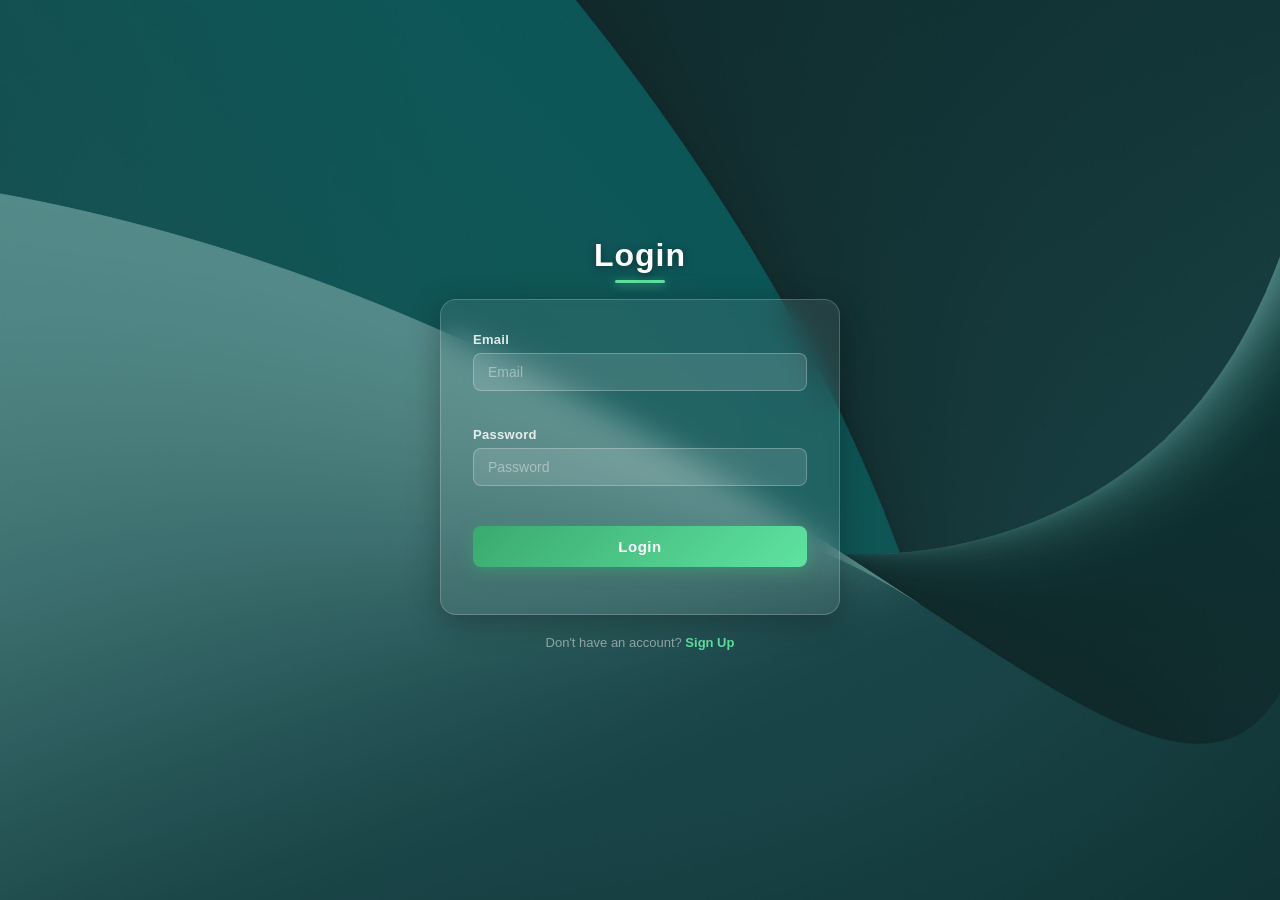
<file: frontend/login.html>
<!doctype html>
<html lang="en">
  <head>
    <meta charset="UTF-8" />
    <meta name="viewport" content="width=device-width, initial-scale=1.0" />

    <!-- ══ Primary SEO ══════════════════════════════════════════════ -->
    <title>Login — Signup System</title>
    <meta name="description"        content="Log in to your account on Signup System. Access your profile securely with your email and password." />
    <meta name="robots"             content="noindex, nofollow" />
    <link rel="canonical"           href="https://mahmoudawad.rf.gd/frontend/login.html" />

    <!-- ══ Open Graph (Facebook / WhatsApp / LinkedIn) ═════════════ -->
    <meta property="og:type"        content="website" />
    <meta property="og:title"       content="Login — Signup System" />
    <meta property="og:description" content="Log in to your account securely." />
    <meta property="og:url"         content="https://mahmoudawad.rf.gd/frontend/login.html" />
    <meta property="og:image"       content="https://mahmoudawad.rf.gd/frontend/images/SEO/login.png" />
    <meta property="og:image:width" content="1280" />
    <meta property="og:image:height"content="720" />
    <meta property="og:locale"      content="en_US" />
    <meta property="og:site_name"   content="Signup System" />

    <!-- ══ Twitter Card ════════════════════════════════════════════ -->
    <meta name="twitter:card"        content="summary_large_image" />
    <meta name="twitter:title"       content="Login — Signup System" />
    <meta name="twitter:description" content="Log in to your account securely." />
    <meta name="twitter:image"       content="https://mahmoudawad.rf.gd/frontend/images/SEO/login.png" />

    <!-- ══ Favicon ═════════════════════════════════════════════════ -->
    <link rel="icon" type="image/svg+xml" href="images/SEO/logo.svg" />

    <!-- ══ Styles ══════════════════════════════════════════════════ -->
    <link rel="stylesheet" href="css/login.css" />
  </head>
  <body>
    <main>
      <h1>Login</h1>

      <form id="loginForm" action="../backend/login.php" method="post">
        <div class="input-group">
          <label for="email">Email</label>
          <input type="email" id="email" name="email" placeholder="Email" required />
          <span class="error-msg" id="error-email"></span>
        </div>

        <div class="input-group">
          <label for="password">Password</label>
          <input type="password" id="password" name="password" placeholder="Password" required />
          <span class="error-msg" id="error-password"></span>
        </div>

        <button type="submit">Login</button>
        <div class="success-msg" id="success-msg"></div>
      </form>

      <p class="auth-link">Don't have an account? <a href="signup.html">Sign Up</a></p>
    </main>
    <!-- ده لسه هذاكرو بس انا مطبق وعايز الحك انام عشان اجي السيشن فايق 😁 -->

    <script>
      const form = document.getElementById("loginForm");

      form.addEventListener("submit", async function (e) {
        e.preventDefault();

        // Clear previous errors
        document.querySelectorAll(".error-msg").forEach((el) => (el.textContent = ""));
        document.getElementById("success-msg").textContent = "";

        const formData = new FormData(form);

        try {
          const res = await fetch("../backend/login.php", {
            method: "POST",
            body: formData,
          });

          const data = await res.json();

          if (data.success) {
            document.getElementById("success-msg").textContent = data.message || "Login successful!";
            // Redirect after short delay
            setTimeout(() => {
              window.location.href = data.redirect || "dashboard.html";
            }, 1000);
          } else {
            for (const [field, msg] of Object.entries(data.errors || {})) {
              const el = document.getElementById("error-" + field);
              if (el) el.innerHTML = msg;
            }
          }
        } catch (err) {
          document.getElementById("success-msg").style.color = "#ff8080";
          document.getElementById("success-msg").textContent = "Connection error. Please try again.";
        }
      });
    </script>
  </body>
</html>
</file>
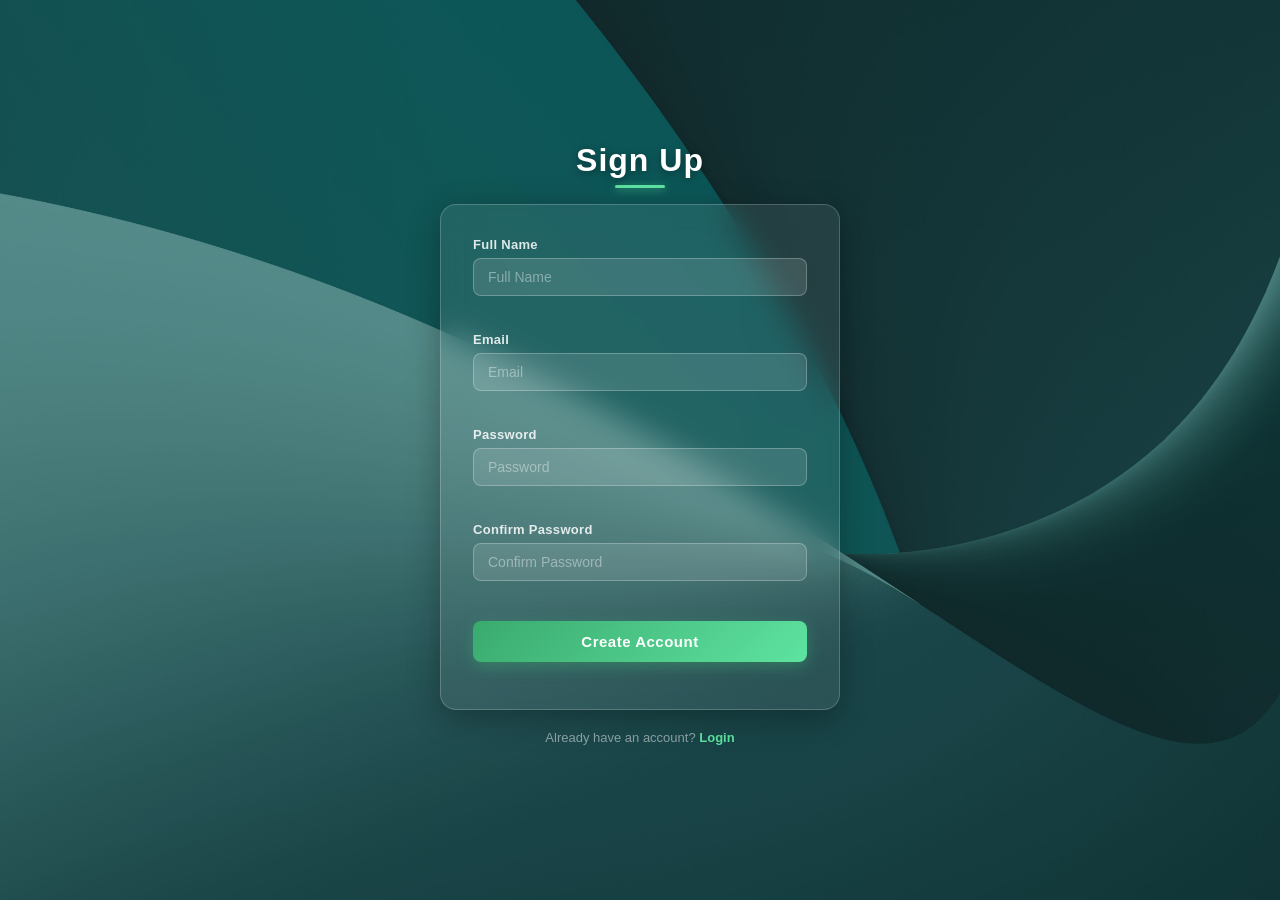
<file: frontend/signup.html>
<!doctype html>
<html lang="en">
  <head>
    <meta charset="UTF-8" />
    <meta name="viewport" content="width=device-width, initial-scale=1.0" />

    <!-- ══ Primary SEO ══════════════════════════════════════════════ -->
    <title>Sign Up — Signup System</title>
    <meta name="description"        content="Create a free account on Signup System. Join us with your name, email, and password in just a few seconds." />
    <meta name="robots"             content="index, follow" />
    <link rel="canonical"           href="https://mahmoudawad.rf.gd/frontend/signup.html" />

    <!-- ══ Open Graph (Facebook / WhatsApp / LinkedIn) ═════════════ -->
    <meta property="og:type"        content="website" />
    <meta property="og:title"       content="Sign Up — Signup System" />
    <meta property="og:description" content="Create a free account in seconds." />
    <meta property="og:url"         content="https://mahmoudawad.rf.gd/frontend/signup.html" />
    <meta property="og:image"       content="https://mahmoudawad.rf.gd/frontend/images/SEO/signup.png" />
    <meta property="og:image:width" content="1280" />
    <meta property="og:image:height"content="720" />
    <meta property="og:locale"      content="en_US" />
    <meta property="og:site_name"   content="Signup System" />

    <!-- ══ Twitter Card ════════════════════════════════════════════ -->
    <meta name="twitter:card"        content="summary_large_image" />
    <meta name="twitter:title"       content="Sign Up — Signup System" />
    <meta name="twitter:description" content="Create a free account in seconds." />
    <meta name="twitter:image"       content="https://mahmoudawad.rf.gd/frontend/images/SEO/signup.png" />

    <!-- ══ Favicon ═════════════════════════════════════════════════ -->
    <link rel="icon" type="image/svg+xml" href="images/SEO/logo.svg" />

    <!-- ══ Styles ══════════════════════════════════════════════════ -->
    <link rel="stylesheet" href="css/signup.css" />
  </head>
  <body>
    <main>
      <h1>Sign Up</h1>

      <form id="signupForm" action="../backend/signup.php" method="post">

        <div class="input-group">
          <label for="name">Full Name</label>
          <input type="text" id="name" name="name" placeholder="Full Name" required />
          <span class="error-msg" id="error-name"></span>
        </div>

        <div class="input-group">
          <label for="email">Email</label>
          <input type="email" id="email" name="email" placeholder="Email" required />
          <span class="error-msg" id="error-email"></span>
        </div>

        <div class="input-group">
          <label for="password">Password</label>
          <input type="password" id="password" name="password" placeholder="Password" required />
          <span class="error-msg" id="error-password"></span>
        </div>

        <div class="input-group">
          <label for="confirm_password">Confirm Password</label>
          <input type="password" id="confirm_password" name="confirm_password" placeholder="Confirm Password" required />
          <span class="error-msg" id="error-confirm_password"></span>
        </div>

        <button type="submit">Create Account</button>
        <div class="success-msg" id="success-msg"></div>
      </form>

      <p class="auth-link">Already have an account? <a href="login.html">Login</a></p>
    </main>
    <!-- ده لسه هذاكرو بس انا مطبق وعايز الحك انام عشان اجي السيشن فايق 😁 -->

    <script>
    const form = document.getElementById("signupForm");

    form.addEventListener("submit", async function (e) {
      e.preventDefault();

      // مسح الأخطاء السابقة
      document.querySelectorAll(".error-msg").forEach((el) => (el.textContent = ""));
      document.getElementById("success-msg").textContent = "";

      const formData = new FormData(form);

      try {
        const res = await fetch("../backend/signup.php", {
          method: "POST",
          body: formData,
        });

        const data = await res.json();

        if (data.success) {
          document.getElementById("success-msg").textContent = data.message || "Account created!";
          setTimeout(() => {
            window.location.href = data.redirect || "login.html";
          }, 1500);
        } else {
          for (const [field, msg] of Object.entries(data.errors || {})) {
            const el = document.getElementById("error-" + field);
            if (el) el.textContent = msg;
          }
        }
      } catch (err) {
        document.getElementById("success-msg").style.color = "#ff8080";
        document.getElementById("success-msg").textContent = "Connection error. Please try again.";
      }
    });
    </script>
  </body>
</html>
</file>
<file: frontend/css/login.css>
body {
            font-family: 'Segoe UI', Arial, sans-serif;
            background: url(../images/bg-signup.jpg) no-repeat center;
            background-size: cover;
            margin: 0;
            display: flex;
            justify-content: center;
            align-items: center;
            height: 100vh;
        }

        main {
            width: 80%;
            display: flex;
            flex-direction: column;
            align-items: center;
        }

        h1 {
            margin: 0;
            margin-bottom: 10px;
            text-align: center;
            color: #ffffff;
            font-size: 2rem;
            letter-spacing: 1px;
            text-shadow: 0 2px 8px rgba(0, 0, 0, 0.4);
        }

        h1::after {
            content: "";
            height: 3px;
            width: 50px;
            display: block;
            background-color: #5ee3a0;
            margin: 6px auto;
            box-shadow: 0 2px 8px rgba(94, 227, 160, 0.6);
            border-radius: 2px;
        }

        form {
            display: flex;
            flex-direction: column;
            background: rgba(255, 255, 255, 0.08);
            backdrop-filter: blur(16px);
            -webkit-backdrop-filter: blur(16px);
            border: 1px solid rgba(255, 255, 255, 0.2);
            border-radius: 16px;
            width: 100%;
            max-width: 400px;
            margin: 0 auto;
            padding: 32px;
            box-shadow: 0 8px 32px rgba(0, 0, 0, 0.3);
            box-sizing: border-box;
        }

        .input-group {
            display: flex;
            flex-direction: column;
            width: 100%;
            margin-bottom: 16px;
        }

        label {
            font-weight: 600;
            margin-bottom: 6px;
            color: rgba(255, 255, 255, 0.85);
            font-size: 13px;
            letter-spacing: 0.3px;
        }

        input {
            width: 100%;
            padding: 10px 14px;
            box-sizing: border-box;
            border: 1px solid rgba(255, 255, 255, 0.25);
            border-radius: 8px;
            font-size: 14px;
            background: rgba(255, 255, 255, 0.12);
            color: #ffffff;
            transition: border-color 0.25s, background 0.25s, box-shadow 0.25s;
        }

        input::placeholder {
            color: rgba(255, 255, 255, 0.4);
        }

        input:focus {
            border-color: #5ee3a0;
            background: rgba(94, 227, 160, 0.1);
            box-shadow: 0 0 0 3px rgba(94, 227, 160, 0.2);
            outline: none;
        }

        .error-msg {
            color: #ff8080;
            font-size: 12px;
            margin-top: 5px;
            min-height: 15px;
        }

        .error-msg a {
            color: #5ee3a0;
            font-weight: 600;
            text-decoration: underline;
        }

        .success-msg {
            color: #5ee3a0;
            font-size: 14px;
            margin-top: 15px;
            text-align: center;
            font-weight: bold;
        }

        button {
            padding: 12px;
            background: linear-gradient(135deg, #3aaa6e, #5ee3a0);
            color: white;
            border: none;
            border-radius: 8px;
            cursor: pointer;
            font-size: 15px;
            font-weight: bold;
            letter-spacing: 0.5px;
            transition: transform 0.2s, box-shadow 0.2s, opacity 0.2s;
            box-shadow: 0 4px 16px rgba(58, 170, 110, 0.45);
            margin-top: 4px;
        }

        button:hover {
            transform: translateY(-2px);
            box-shadow: 0 8px 24px rgba(58, 170, 110, 0.6);
        }

        button:active {
            transform: translateY(0);
            opacity: 0.9;
        }

.auth-link {
            margin-top: 20px;
            text-align: center;
            color: rgba(255, 255, 255, 0.5);
            font-size: 13px;
        }

        .auth-link a {
            color: #5ee3a0;
            text-decoration: none;
            font-weight: 600;
            transition: color 0.2s ease;
        }

        .auth-link a:hover {
            color: #a8f0cc;
            text-decoration: underline;
        }
</file>
<file: frontend/css/signup.css>
body {
            font-family: 'Segoe UI', Arial, sans-serif;
            background: url(../images/bg-signup.jpg) no-repeat center;
            background-size: cover;
            margin: 0;
            display: flex;
            justify-content: center;
            align-items: center;
            height: 100vh;
        }

        main {
            width: 80%;
            display: flex;
            flex-direction: column;
            align-items: center;
        }

        h1 {
            margin: 0;
            margin-bottom: 10px;
            text-align: center;
            color: #ffffff;
            font-size: 2rem;
            letter-spacing: 1px;
            text-shadow: 0 2px 8px rgba(0, 0, 0, 0.4);
        }

        h1::after {
            content: "";
            height: 3px;
            width: 50px;
            display: block;
            background-color: #5ee3a0;
            margin: 6px auto;
            box-shadow: 0 2px 8px rgba(94, 227, 160, 0.6);
            border-radius: 2px;
        }

        form {
            display: flex;
            flex-direction: column;
            background: rgba(255, 255, 255, 0.08);
            backdrop-filter: blur(16px);
            -webkit-backdrop-filter: blur(16px);
            border: 1px solid rgba(255, 255, 255, 0.2);
            border-radius: 16px;
            width: 100%;
            max-width: 400px;
            margin: 0 auto;
            padding: 32px;
            box-shadow: 0 8px 32px rgba(0, 0, 0, 0.3);
            box-sizing: border-box;
        }

        .input-group {
            display: flex;
            flex-direction: column;
            width: 100%;
            margin-bottom: 16px;
        }

        label {
            font-weight: 600;
            margin-bottom: 6px;
            color: rgba(255, 255, 255, 0.85);
            font-size: 13px;
            letter-spacing: 0.3px;
        }

        input {
            width: 100%;
            padding: 10px 14px;
            box-sizing: border-box;
            border: 1px solid rgba(255, 255, 255, 0.25);
            border-radius: 8px;
            font-size: 14px;
            background: rgba(255, 255, 255, 0.12);
            color: #ffffff;
            transition: border-color 0.25s, background 0.25s, box-shadow 0.25s;
        }

        input::placeholder {
            color: rgba(255, 255, 255, 0.4);
        }

        input:focus {
            border-color: #5ee3a0;
            background: rgba(94, 227, 160, 0.1);
            box-shadow: 0 0 0 3px rgba(94, 227, 160, 0.2);
            outline: none;
        }

        .error-msg {
            color: #ff8080;
            font-size: 12px;
            margin-top: 5px;
            min-height: 15px;
        }

        .success-msg {
            color: #5ee3a0;
            font-size: 14px;
            margin-top: 15px;
            text-align: center;
            font-weight: bold;
        }

        button {
            padding: 12px;
            background: linear-gradient(135deg, #3aaa6e, #5ee3a0);
            color: white;
            border: none;
            border-radius: 8px;
            cursor: pointer;
            font-size: 15px;
            font-weight: bold;
            letter-spacing: 0.5px;
            transition: transform 0.2s, box-shadow 0.2s, opacity 0.2s;
            box-shadow: 0 4px 16px rgba(58, 170, 110, 0.45);
            margin-top: 4px;
        }

        button:hover {
            transform: translateY(-2px);
            box-shadow: 0 8px 24px rgba(58, 170, 110, 0.6);
        }

        button:active {
            transform: translateY(0);
            opacity: 0.9;
        }

        .auth-link {
            margin-top: 20px;
            text-align: center;
            color: rgba(255, 255, 255, 0.5);
            font-size: 13px;
        }

        .auth-link a {
            color: #5ee3a0;
            text-decoration: none;
            font-weight: 600;
            transition: color 0.2s ease;
        }

        .auth-link a:hover {
            color: #a8f0cc;
            text-decoration: underline;
        }
</file>
